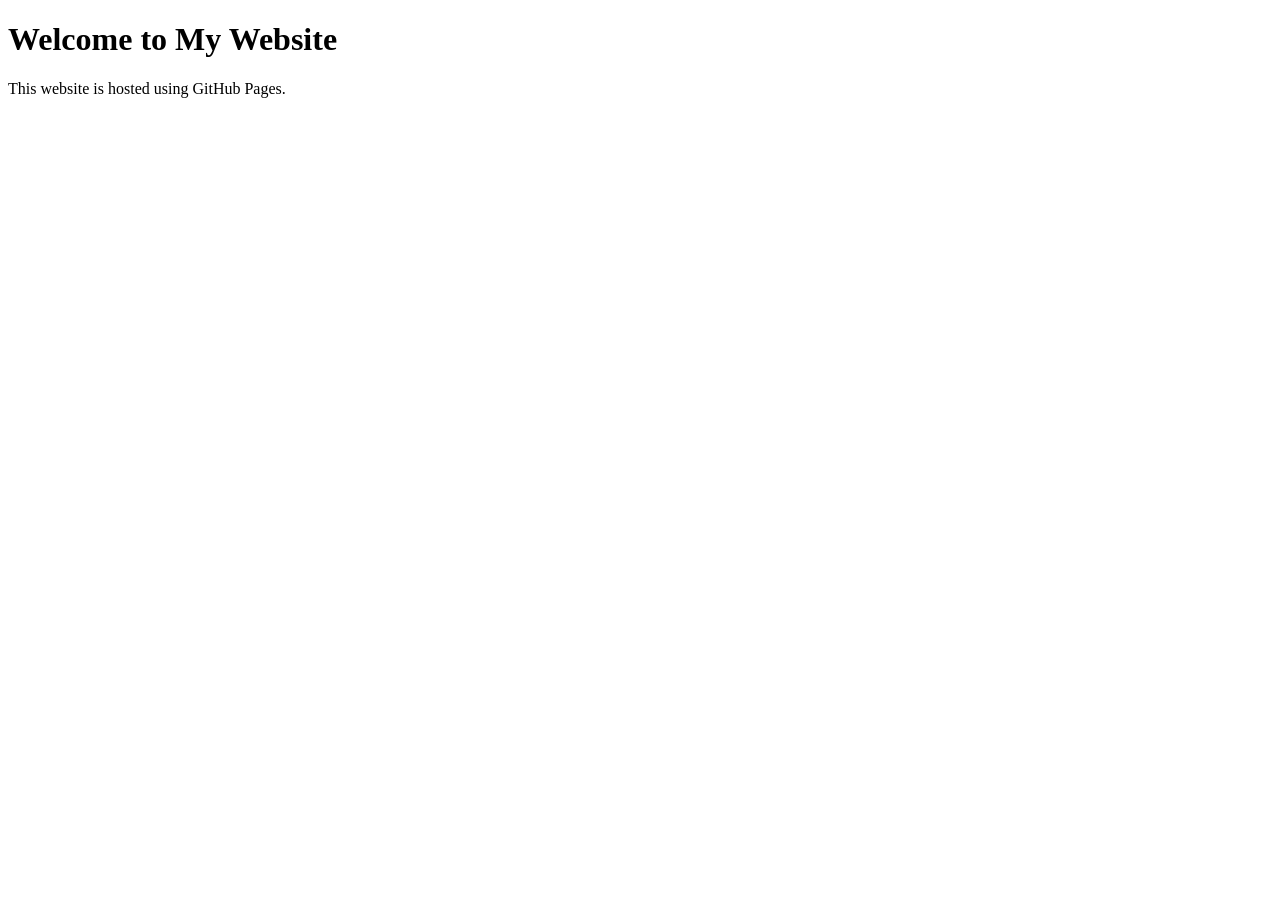
<file: index.html>
<!DOCTYPE html>
<html lang="en">
<head>
    <meta charset="UTF-8">
    <meta name="viewport" content="width=device-width, initial-scale=1.0">
    <title>My Website</title>
</head>
<body>

    <h1>Welcome to My Website</h1>
    <p>This website is hosted using GitHub Pages.</p>

</body>
</html>
</file>
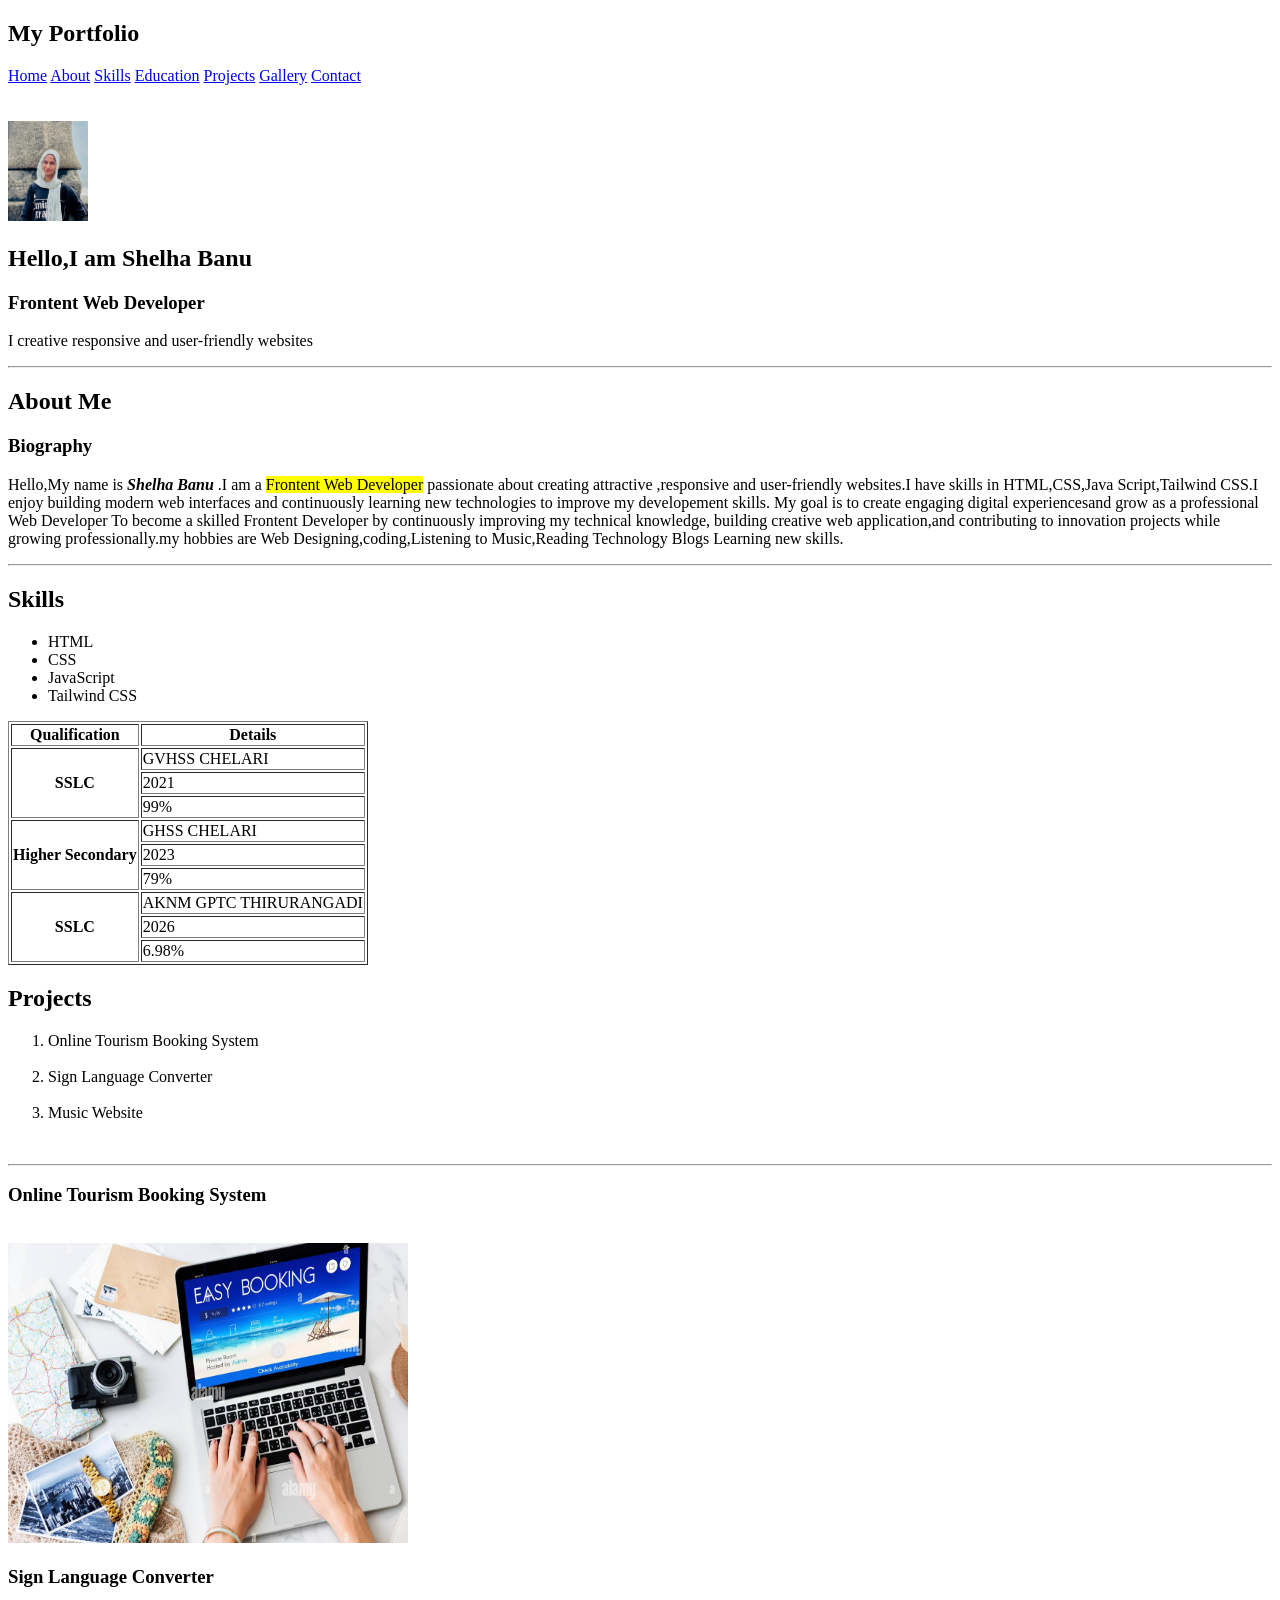
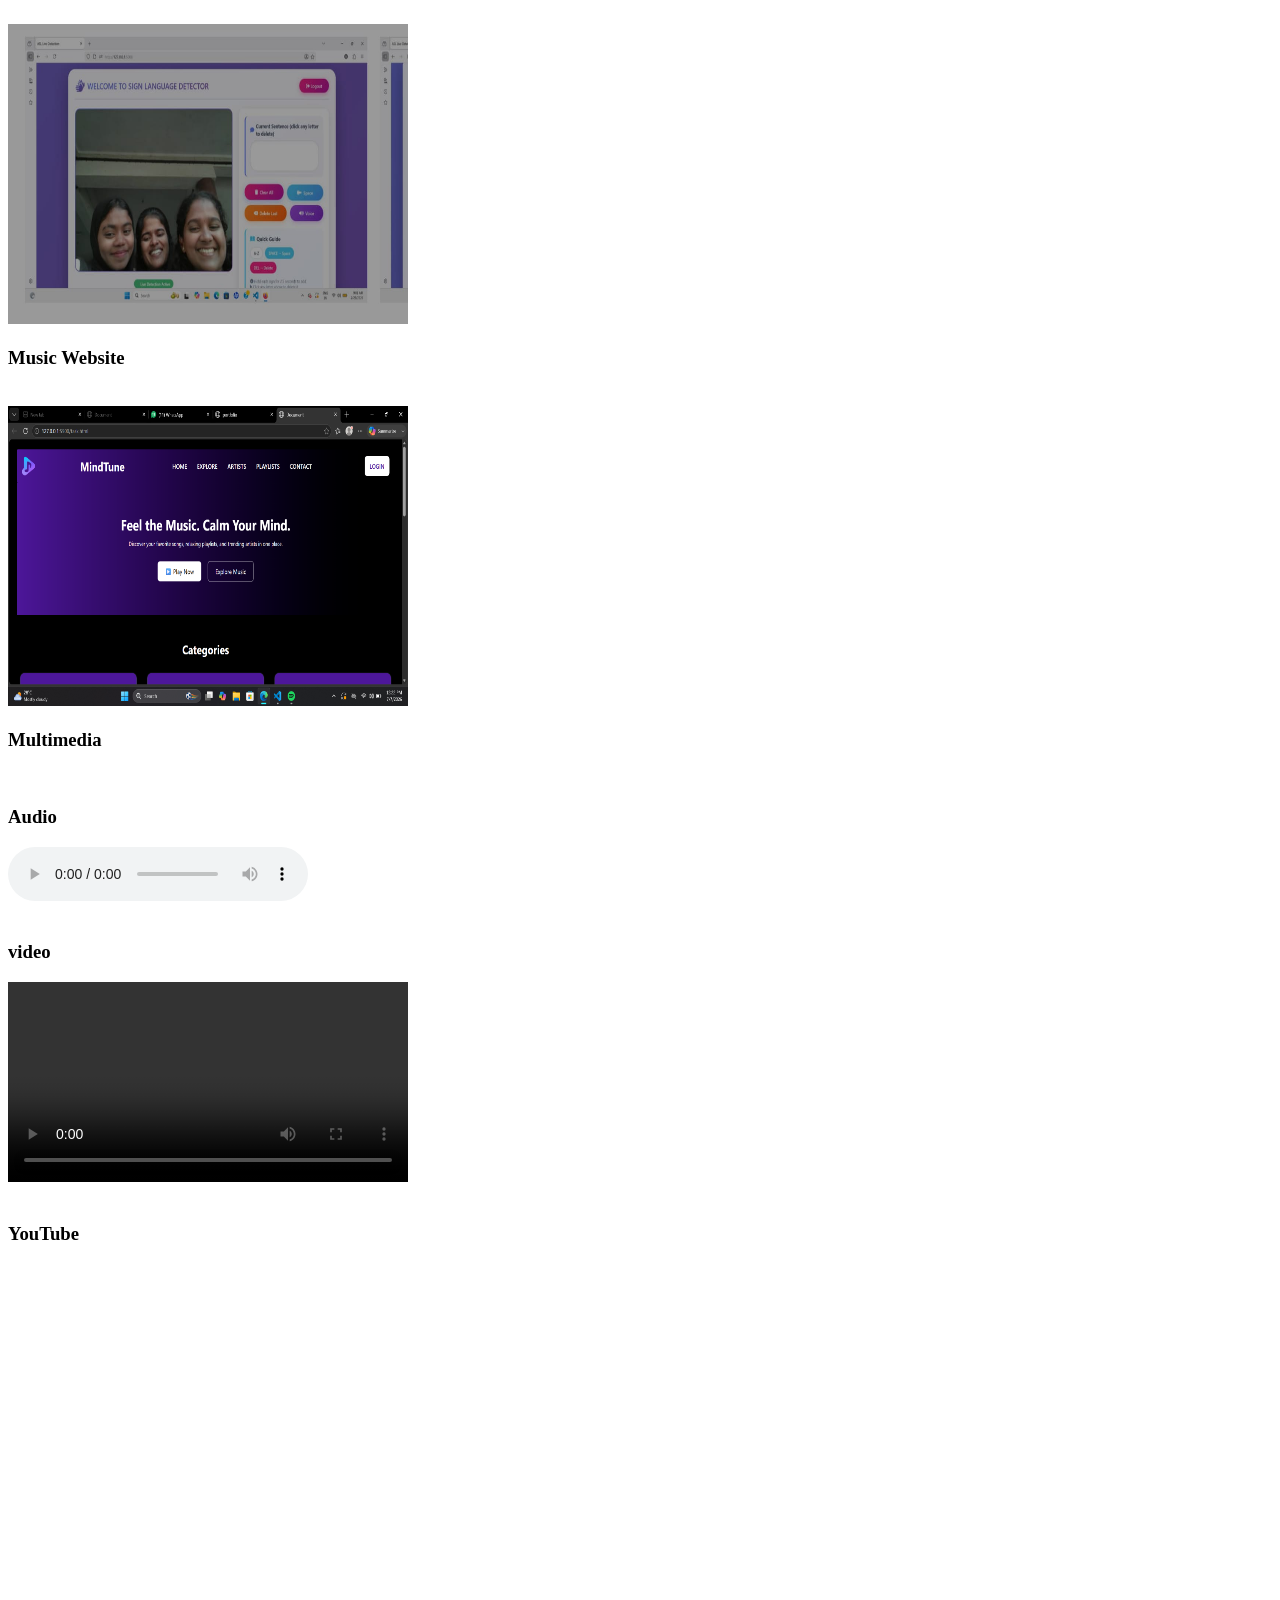
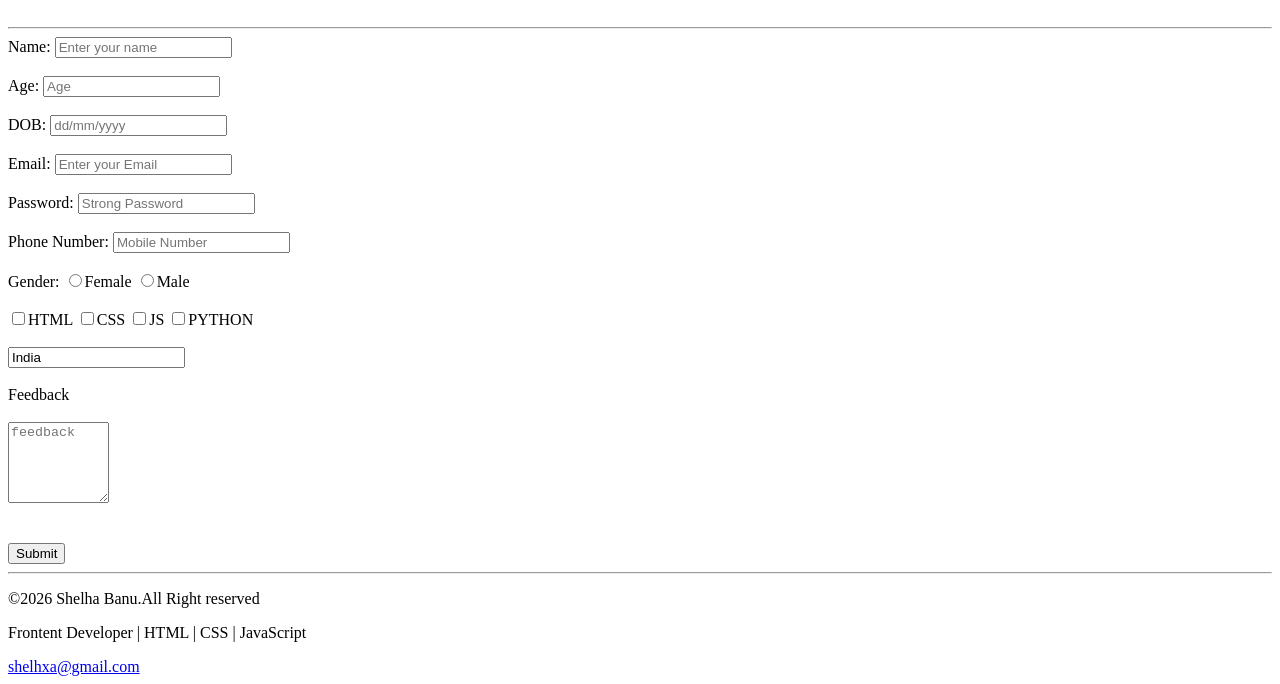
<file: portfo.html>
<!DOCTYPE html>
<html lang="en">
<head>
    <meta charset="UTF-8">
    <meta name="viewport" content="width=device-width, initial-scale=1.0">
    <title>portfolio</title>
</head>
<body>
    <header>
        <nav>
            <h2>My Portfolio</h2>
            <a href="#home">Home</a>
            <a href="#about">About</a>
            <a href="#skills">Skills</a>
            <a href="#education">Education</a>
            <a href="#Projects">Projects</a>
            <a href="#gallery">Gallery</a>
            <a href="#contact">Contact</a>
        </nav>
    </header>
<br><br>
<section id="home">
    <img src="meeh.jpeg" width="80"  height="100" alt="">
    <h2>Hello,I am Shelha Banu</h2>
    <h3>Frontent Web Developer</h3>
    <p>I creative responsive and user-friendly websites</p>
</section>
<hr>
<section id="about">
    <h2>About Me</h2>
    <h3>Biography</h3>
    <p> Hello,My name is <i><b> Shelha Banu </b></i>.I am a <mark> Frontent Web Developer</mark> passionate about
        creating attractive ,responsive and user-friendly websites.I have skills in
        HTML,CSS,Java Script,Tailwind CSS.I enjoy building modern web interfaces and
        continuously learning new technologies to improve my developement skills.
        My goal is to create engaging digital experiencesand grow as a professional Web Developer  
        To become a skilled Frontent Developer by continuously improving my technical knowledge,
        building creative web application,and contributing to innovation projects while growing 
        professionally.my hobbies are Web Designing,coding,Listening to Music,Reading Technology Blogs 
        Learning new skills.</p>
</section>
<hr>
<section id="skills">
    <h2>Skills</h2>
    <ul>
        <li>HTML</li>
        <li>CSS</li>
        <li>JavaScript</li>
        <li>Tailwind CSS</li> 
    </ul>
</section>
<section id="education">
    <table border="1">
        <tr>
            <th>Qualification</th>
            <th>Details</th>
        </tr>
        <tr>
            <th rowspan="3">SSLC</th>
            <td>GVHSS CHELARI</td>
        </tr>
        <tr>
            <td>2021</td>
    
        </tr>
        <tr>
            <td>99%</td>
        </tr>
        <tr>
            <th rowspan="3">Higher Secondary</th>
            <td>GHSS CHELARI</td>
        </tr>
        <tr>
            <td>2023</td>
    
        </tr>
        <tr>
            <td>79%</td>
        </tr>
        <tr>
            <th rowspan="3">SSLC</th>
            <td>AKNM GPTC THIRURANGADI</td>
        </tr>
        <tr>
            <td>2026</td>
    
        </tr>
        <tr>
            <td>6.98%</td>
        </tr>
    </table>
</section>
<section id="projects">
    <h2>Projects</h2>
    <ol>
        <li>Online Tourism Booking System</li><br>
        <li>Sign Language Converter</li><br>
        <li>Music Website</li>
    </ol>
</section>
<br><hr>
<section id="gallery">
       <h3>Online Tourism Booking System </h3><br>
        <img src="booking.jpeg" width="400"  height="300" alt="">
       <h3> Sign Language Converter </h3><br>
        <img src="sign.jpeg" width="400"  height="300" alt="">
       <h3> Music Website</h3><br>
        <img src="mindtune.png" width="400"  height="300" alt="">
        <br>
        <h3>Multimedia</h3>
        <br>
        <h3>Audio</h3>
        <audio controls>
            <source src="ringtune.mp4"
                    type="audio/mpeg">
        </audio> <br><br>
        <h3>video</h3>
         <video controls width="400">
            <source src="sample.mp4"
                    type="videio/mp4" >
         </video><br><br>
         <h3>YouTube</h3>
        <iframe width="560" height="315" src="https://www.youtube.com/embed/qz0aGYrrlhU?si=tsF8OkWS73bONTQJ"
            title="YouTube video player" frameborder="0" allow="accelerometer; autoplay; 
            clipboard-write; encrypted-media; gyroscope; picture-in-picture; web-share"
            referrerpolicy="strict-origin-when-cross-origin" allowfullscreen></iframe><br><br>
</section>
<br><hr>
<section>
    <form method="post">
        <label>Name:</label>
        <input type="text" placeholder="Enter your name" required><br><br>
        <label>Age:</label>
        <input type="text" placeholder="Age" min="18" max="30"><br><br>
        <label>DOB:</label>
        <input type="text" placeholder="dd/mm/yyyy" required><br><br>
        <label>Email:</label>
        <input type="text" placeholder="Enter your Email" required><br><br>
        <label>Password:</label>
        <input type="text" placeholder="Strong Password" required><br><br>
        <label>Phone Number:</label>
        <input type="text" placeholder="Mobile Number" pattern="[0-9]{10}"><br><br>
        <label>Gender:</label>
        <input type="radio" name="gender">Female
        <input type="radio" name="gender">Male <br><br>
        <input type="checkbox">HTML
        <input type="checkbox">CSS
        <input type="checkbox">JS
        <input type="checkbox">PYTHON <br><br>
        <input type="text" value="India" readonly><br><br>
        <label>Feedback</label><br><br>
        <textarea placeholder="feedback" rows="5" cols="10"></textarea><br><br>
        <br>
        <button type="submit">Submit</button>
    </form>
    <hr>
</section>
<footer>
    <p>&copy;2026 Shelha Banu.All Right reserved</p>
    <p>Frontent Developer | HTML | CSS | JavaScript</p>
    <a href="mailto:shelhxa@gmail.com">shelhxa@gmail.com</a><br>
</footer>
</body>
</html>
</file>
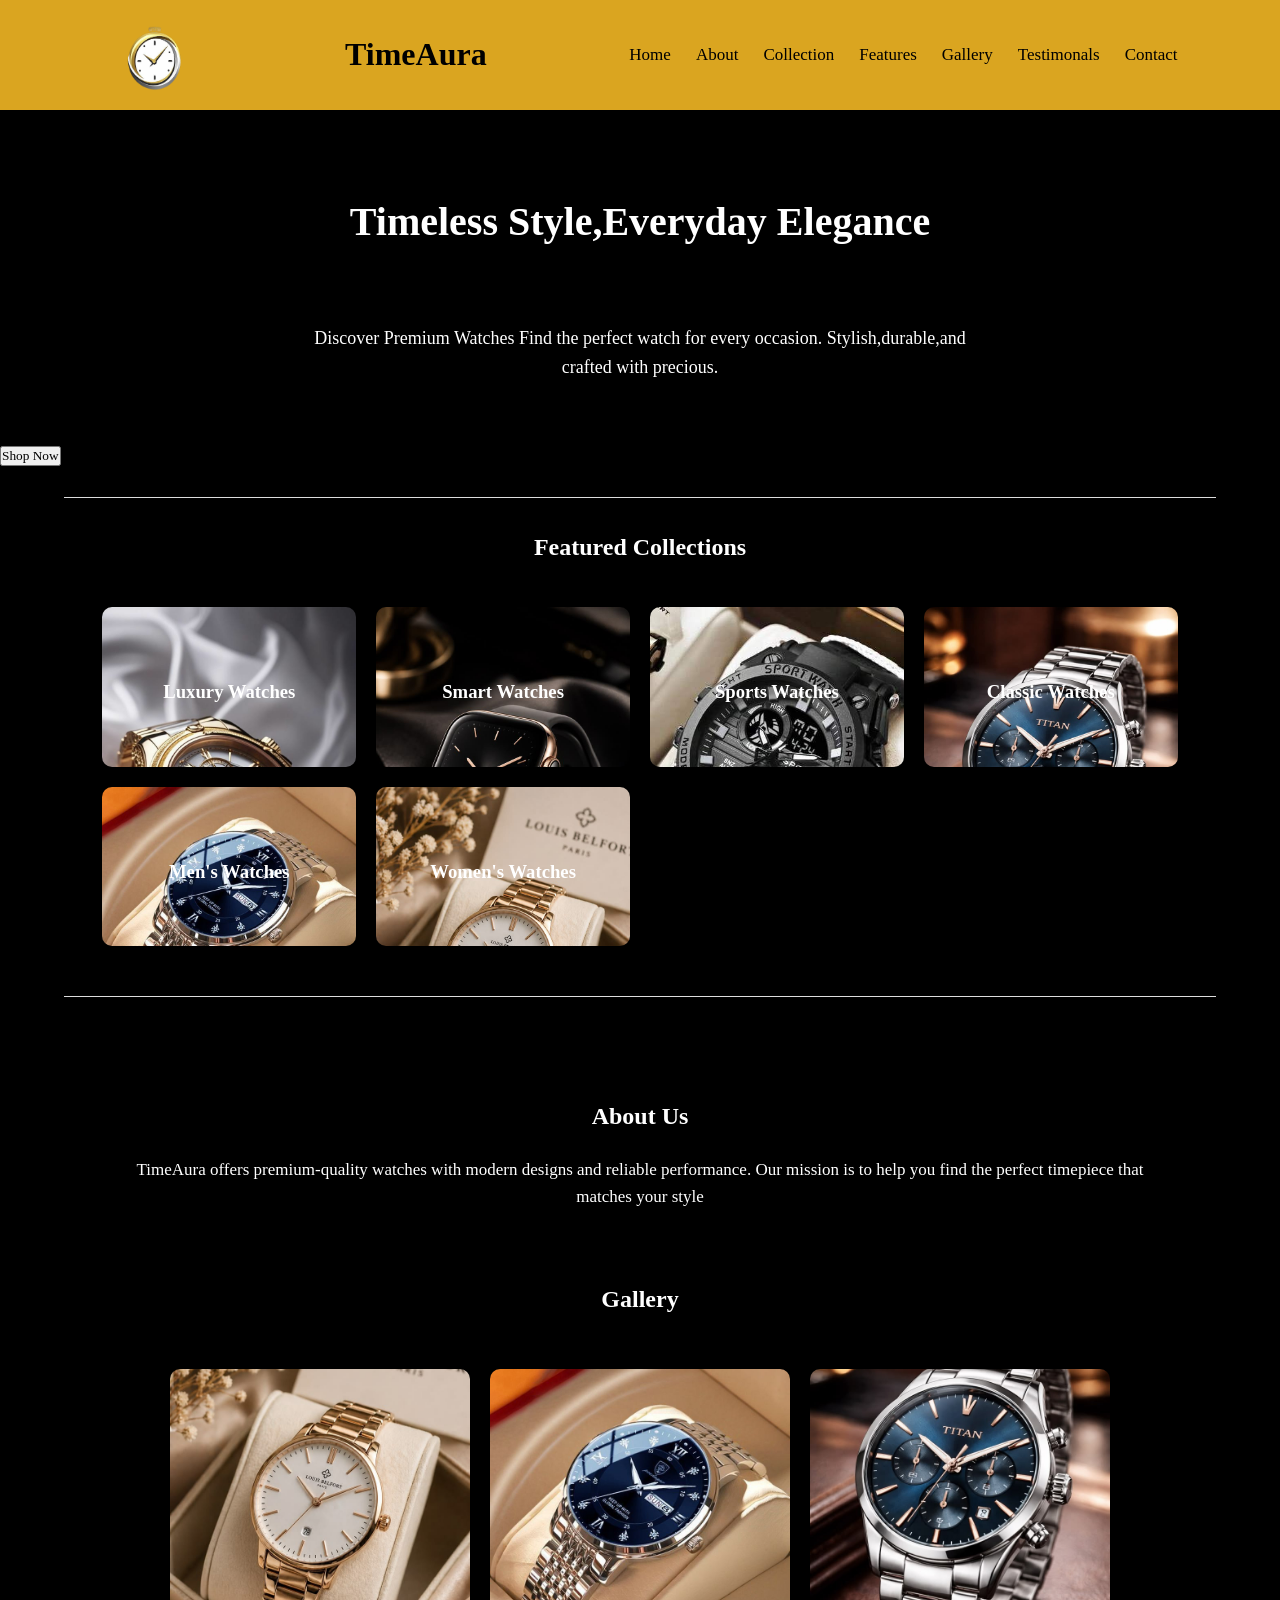
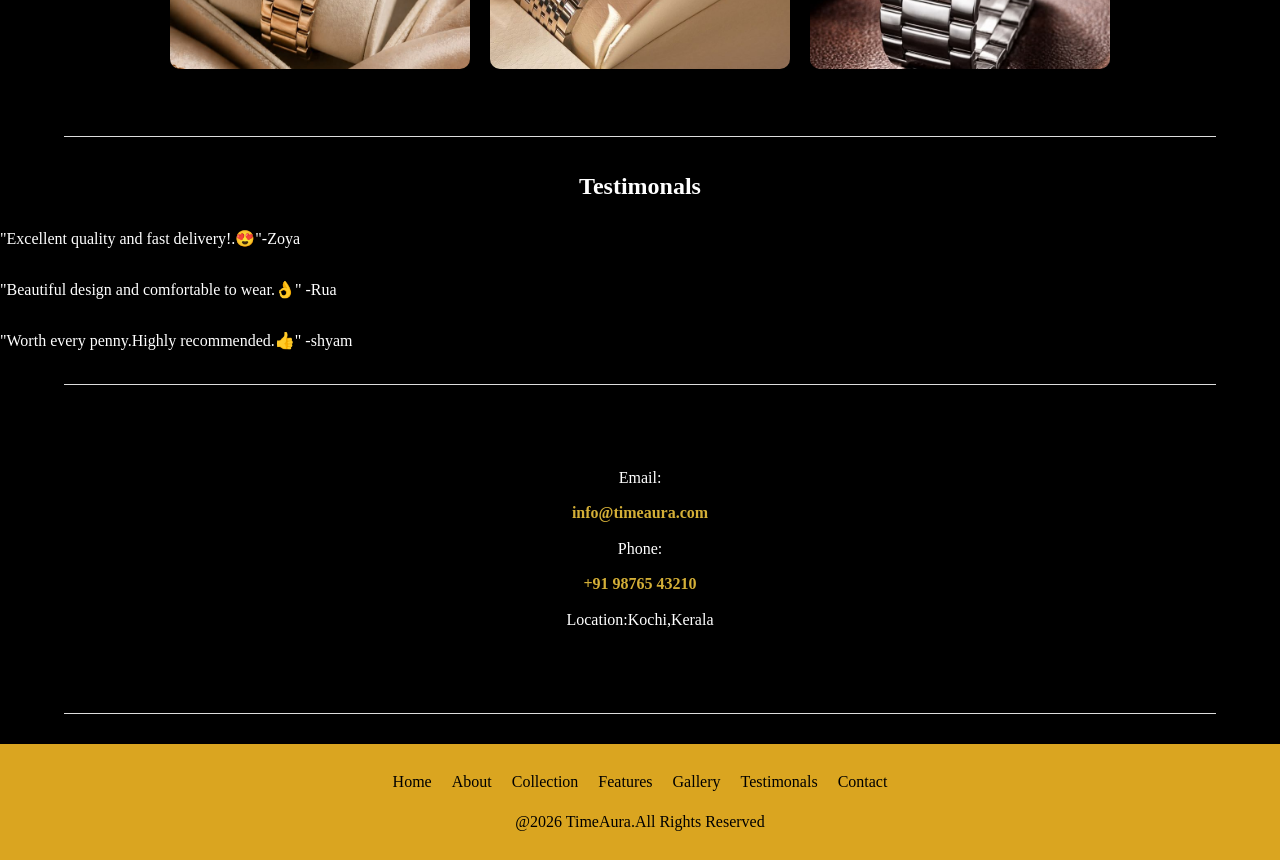
<file: site.html>
<!DOCTYPE html>
<html lang="en">
<head>
    <meta charset="UTF-8">
    <meta name="viewport" content="width=device-width, initial-scale=1.0">
    <title>Watch Store</title>
</head>
<link rel="stylesheet" href="stl.css">
<body>
<section id="home">
    <div class="navbar">
            <img src="logo.png" alt="logo">
            <div class="name"><h1>TimeAura</h1></div>
            <div class="link">
                <nav>
                    <a href="#home">Home</a>
                    <a href="#about">About</a>
                    <a href="#collection">Collection</a>
                    <a href="#features">Features</a>
                    <a href="#gallery">Gallery</a>
                    <a href="#testimonals">Testimonals</a>
                    <a href="#contact">Contact</a>
                </nav>
            </div>
    </div>
    </nav>
</section>
<section>
    <div class="tagline">
        <h2>Timeless Style,Everyday Elegance</h2>
    </div>
</section>

<section id="hero">
    <div class="hero">
        <p>Discover Premium Watches Find the perfect watch for every occasion.
            Stylish,durable,and crafted with precious.</p>
    </div>
    <button type="now">Shop Now</button>
</section>
<hr>
<!-- <section>
    <div class="about">
        <h3>About Us</h3>
        <p>TimeAura offers premium-quality watches with modern designs and reliable performance.
            Our mission is to help you find the perfect timepiece that matches your style </p>
    </div>
</section>
<hr> -->
 <section id="collection">
    <h2>Featured Collections</h2>
    <div class="card-container">
        <div class="card1">
            <h3>Luxury Watches</h3>
        </div>
        <div class="card2">
            <h3>Smart Watches</h3>
        </div> 
        <div class="card3">
            <h3>Sports Watches</h3>
        </div>
        <div class="card4">
            <h3>Classic Watches</h3>
        </div>
        <div class="card5">
            <h3>Men's Watches</h3>
        </div>
        <div class="card6">
            <h3>Women's Watches</h3>
        </div>
    </div>
 </section>
<hr>
<section id="about">
    <div class="about">
        <h2>About Us</h2>
        <p>TimeAura offers premium-quality watches with modern designs and reliable performance.
            Our mission is to help you find the perfect timepiece that matches your style </p>
    </div>
</section>
<section id="gallery">
    <h2>Gallery</h2>
    <div class="gallery">
        <div class="pic">
            <img src="women.jpeg" alt="">
        </div>
        <div class="pic">
            <img src="men.jpeg" alt="">
        </div>
        <div class="pic">
            <img src="classic.jpeg" alt="">
        </div>
    </div>
</section>
<hr>
<section>
    <div class="testimonals">
        <h2>Testimonals</h2>
        <p>"Excellent quality and fast delivery!.😍"-Zoya </p>
        <br>
        <p>"Beautiful design and comfortable to wear.👌"   -Rua </p>
        <br>
        <p>"Worth every penny.Highly recommended.👍"  -shyam</p>
    </div>
</section>
<hr>
<section id="contact">
    <div class="contact">
        <p>Email:</p><a href="mailto:info@timeaura.com">info@timeaura.com</a>
        <p>Phone:</p><a href="tel:+91 98765 43210">+91 98765 43210</a>
        <p>Location:Kochi,Kerala</p>
    </div>
</section>
<hr>
<footer>
    <div class="footer">
        <nav>
            <ul>
            <li><a href="#home">Home</a></li>
            <li><a href="#about">About</a></li>
            <li><a href="#collection">Collection</a></li>
            <li><a href="#features">Features</a></li>
            <li><a href="#gallery">Gallery</a></li>
            <li><a href="#testimonals">Testimonals</a></li>
            <li><a href="#contact">Contact</a></li>
            </ul>
        </nav>
        <p>@2026 TimeAura.All Rights Reserved</p>
    </div>
</footer>
</body>
</html>
</file>
<file: stl.css>
*{
    margin: 0;
    padding: 0;
    box-sizing: border-box;
    font-family: Georgia, 'Times New Roman', Times, serif;
}

body{
    background:black;
    color:white;
    line-height: 1.6;
}

.navbar{
    display: flex;
    justify-content: space-between;
    align-items: center;
    background:goldenrod;
    padding: 15px 8%;
}

.navbar img{
    width: 100px;
    height: 80px;
    border-radius: 50%;
}

.name h1{
    color:black;
    font-size: 2rem;
}

.link nav{
    display: flex;
    gap: 25px;
}

.link nav a{
    text-decoration: none;
    color: black;
    font-size: 17px;
    transition: 0.3s;
}

.link nav a:hover{
    color: white;
}


.tagline{
    text-align: center;
    padding: 50px 20px 20px;
}

.tagline h2{
    font-size: 2.5rem;
    color:white;
}

.hero{
    text-align: center;
    padding: 30px 20px 60px;
}

.hero p{
    max-width: 700px;
    margin: auto;
    font-size: 18px;
    color:white;
}

.button{
    margin-top: 25px;
    padding: 12px 30px;
    border: none;
    background: #d4af37;
    color: white;
    font-size: 18px;
    border-radius: 5px;
    cursor: pointer;
    transition: 0.3s;
    align-items: center;
    display: flex;
    justify-content: space-around;
    width: 50;
}

.hero button:hover{
    background: #b58e24;
}

section h2,
section h3{
    text-align: center;
    margin: 30px 0 20px;
}

.card-container{
    display: grid;
    grid-template-columns: repeat(auto-fit, minmax(220px,1fr));
    gap: 20px;
    padding: 20px 8%;
}

.card1{
    background-image: url(lux.jpeg);
    padding: 40px 20px;
    border-radius: 10px;
    text-align: center;
    box-shadow: 0 5px 15px rgba(0,0,0,0.1);
    transition: 0.3s;
    background-size: cover;
    object-fit: cover;
    object-fit: contain;
    transition: 0.3s;
}
.card2{
    background-image: url(smart.jpeg);
    padding: 40px 20px;
    border-radius: 10px;
    text-align: center;
    box-shadow: 0 5px 15px rgba(0,0,0,0.1);
    transition: 0.3s;
    background-size: cover;
    object-fit: cover;
    object-fit: contain;
}
.card3{
    background-image: url(sports.jpeg);
    padding: 40px 20px;
    border-radius: 10px;
    text-align: center;
    box-shadow: 0 5px 15px rgba(0,0,0,0.1);
    transition: 0.3s;
    background-size: cover;
    object-fit: cover;
    object-fit: contain;
}
.card4{
    background-image: url(classic.jpeg);
    padding: 40px 20px;
    border-radius: 10px;
    text-align: center;
    box-shadow: 0 5px 15px rgba(0,0,0,0.1);
    transition: 0.3s;
    background-size: cover;
    object-fit: cover;
    object-fit: contain;
}
.card5{
    background-image: url(men.jpeg);
    padding: 40px 20px;
    border-radius: 10px;
    text-align: center;
    box-shadow: 0 5px 15px rgba(0,0,0,0.1);
    transition: 0.3s;
    background-size: cover;
    object-fit: cover;
    object-fit: contain;
}
.card6{
    background-image: url(women.jpeg);
    padding: 40px 20px;
    border-radius: 10px;
    text-align: center;
    box-shadow: 0 5px 15px rgba(0,0,0,0.1);
    transition: 0.3s;
    background-size: cover;
    object-fit: cover;
    object-fit: contain;
}

.card:hover{
    transform: scale(1.05)
    color
}

.about{
    width: 80%;
    margin: auto;
    text-align: center;
    padding: 40px 0;
}

.about p{
    margin-top: 15px;
    color: white;
    font-size: 17px;
}

#features{
    text-align: center;
    padding: 40px 20px;
}

#features p{
    font-size: 18px;
    color: #555;
}


.gallery{
    display: flex;
    justify-content: center;
    gap: 20px;
    flex-wrap: wrap;
    padding: 30px;
}

.pic img{
    width: 300px;
    height: 300px;
    object-fit: cover;
    border-radius: 10px;
    box-shadow: 0 5px 15px rgba(0,0,0,0.15);
    transition: 0.3s;
}

.pic img:hover{
    transform: scale(1.05);
}

.testimonials{
    width: 70%;
    margin: auto;
    text-align: center;
    padding: 40px;
}

.testimonials p{
    background: white;
    margin: 50px 0;
    padding: 20px;
    border-left: 5px solid #d4af37;
    border-radius: 8px;
    box-shadow: 0 3px 10px rgba(0,0,0,0.1);
    align-items: center;
}


.contact{
    text-align: center;
    padding: 40px;
}

.contact p{
    margin: 10px 0;
}

.contact a{
    color: #d4af37;
    text-decoration: none;
    font-weight: 600;
}

.contact a:hover{
    text-decoration: underline;
}


.footer{
    background: goldenrod;
    color: black;
    text-align: center;
    padding: 25px;
}

.footer ul{
    list-style: none;
    display: flex;
    justify-content: center;
    gap: 20px;
    margin-bottom: 15px;
    flex-wrap: wrap;
}

.footer ul li a{
    color: black;
    text-decoration: none;
    transition: 0.3s;
}

.footer ul li a:hover{
    color: white;
}

/* Horizontal Line */
hr{
    border: none;
    height: 1px;
    background: #ddd;
    margin: 30px auto;
    width: 90%;
}
</file>
